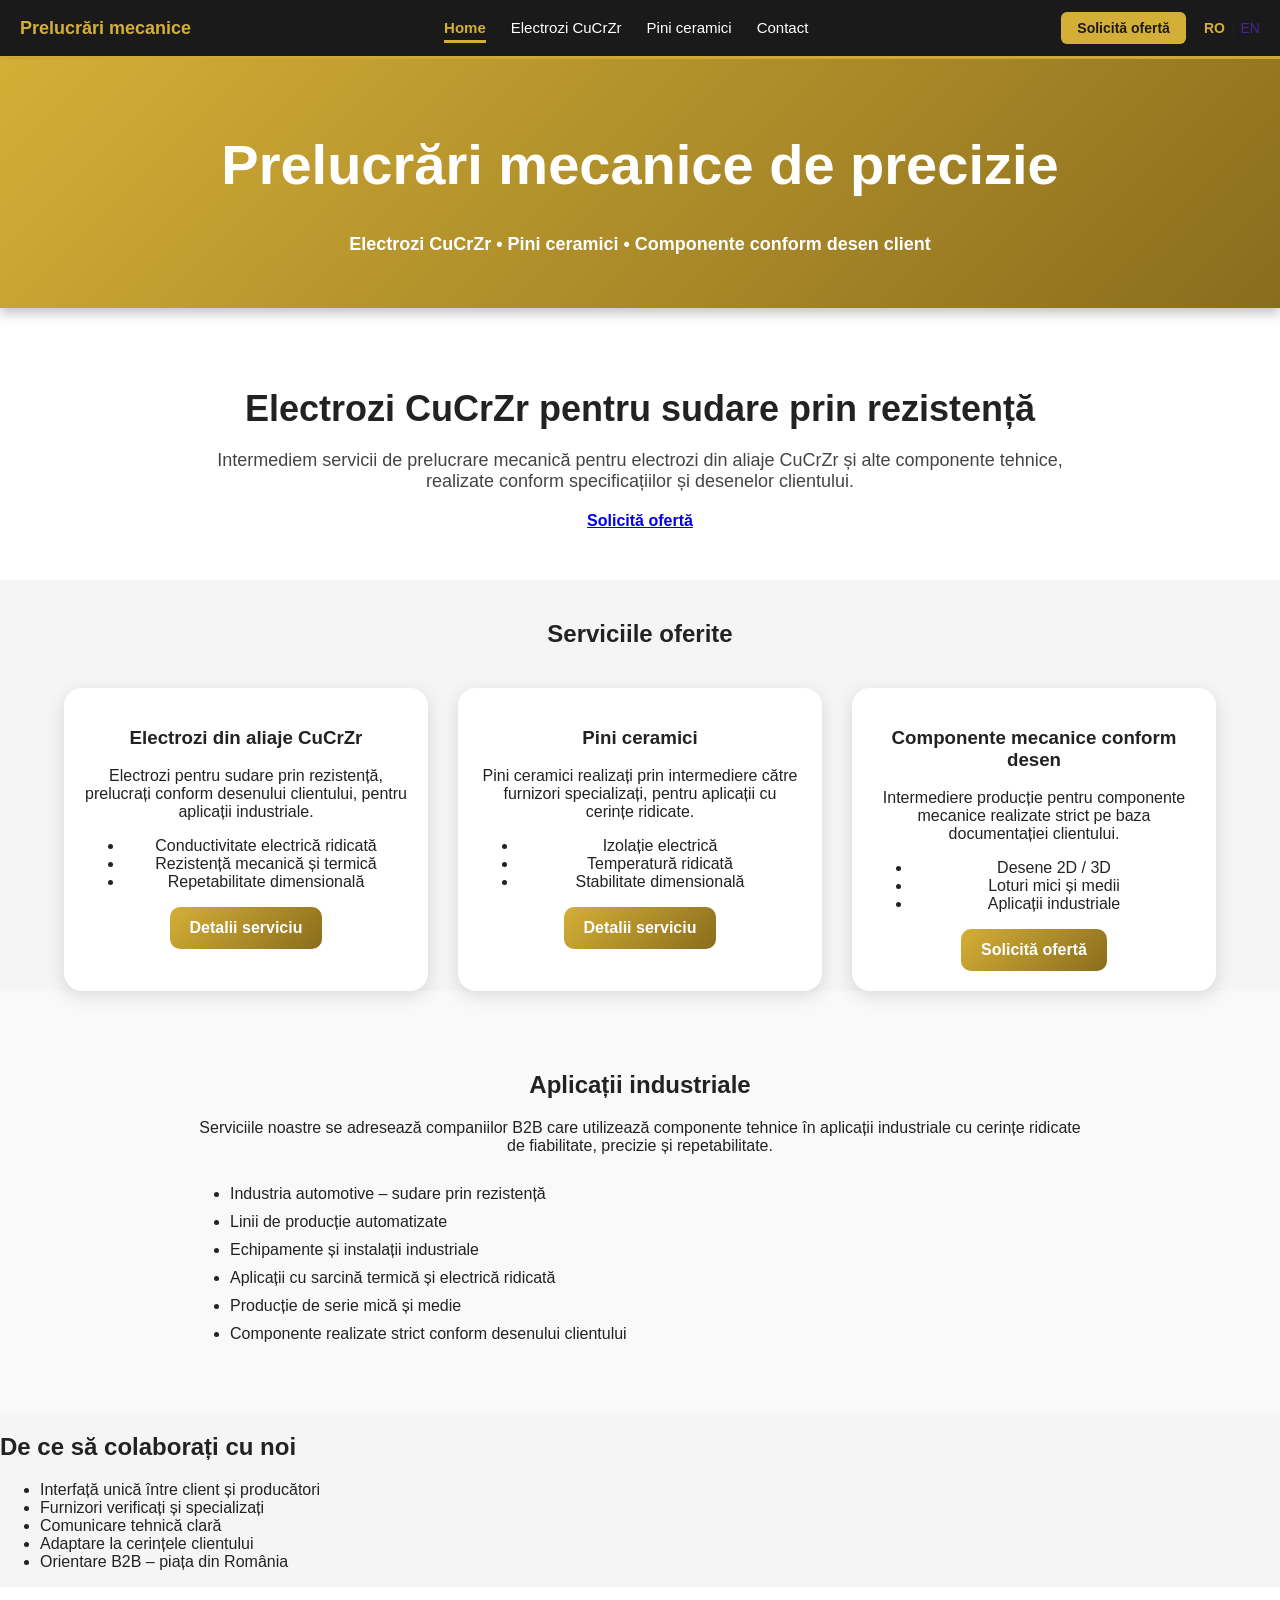
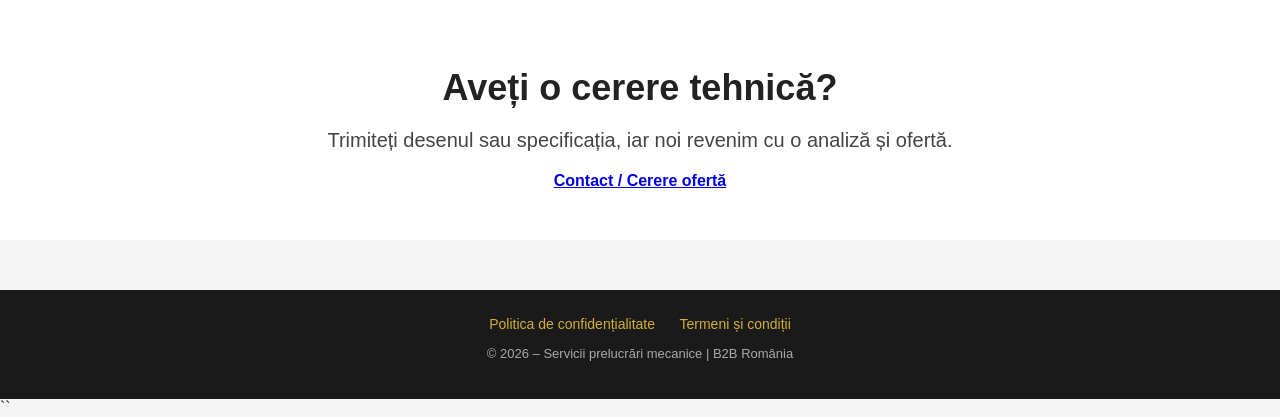
<file: index.html>
<!DOCTYPE html>
<html lang="ro">
<head>
    <meta charset="UTF-8">
    <title>Prelucrări mecanice – Electrozi CuCrZr | B2B România</title>
    <meta name="viewport" content="width=device-width, initial-scale=1.0">

    <meta name="description"
          content="Intermediere servicii de prelucrare mecanică: electrozi CuCrZr pentru sudare prin rezistență, pini ceramici și componente conform desen client. B2B România.">

    <!-- CSS -->
    <link rel="stylesheet" href="/style.css">
</head>

<body>
<nav class="main-nav">
    <div class="nav-container">

        <a href="index.html" class="nav-logo">
            Prelucrări mecanice
        </a>

        <ul class="nav-links">
            <li><a href="index.html" class="active">Home</a></li>
            <li><a href="electrozi-cucrzr.html">Electrozi CuCrZr</a></li>
            <li><a href="pini-ceramici.html">Pini ceramici</a></li>
            <li><a href="contact.html">Contact</a></li>
        </ul>

        <div class="nav-actions">
            <a href="contact.html" class="quote-btn">
                Solicită ofertă
            </a>

            <div class="lang-switch">
                <a href="index.html" class="lang-link active">RO</a>
                <span>|</span>
                <a href="en/index.html" class="lang-link">EN</a>
            </div>
        </div>

    </div>
</nav>
<!-- ===============================
HEADER – IDENTITATE
=============================== -->
<header class="header">
    <h1>Prelucrări mecanice de precizie</h1>
    <p style="font-size:18px; margin-top:10px;">
        Electrozi CuCrZr • Pini ceramici • Componente conform desen client
    </p>
</header>

<!-- ===============================
HERO – POZIȚIONARE
=============================== -->
<section class="hero">
    <h2>Electrozi CuCrZr pentru sudare prin rezistență</h2>

    <p style="max-width:900px; margin:20px auto; font-size:18px;">
        Intermediem servicii de prelucrare mecanică pentru electrozi
        din aliaje CuCrZr și alte componente tehnice, realizate
        conform specificațiilor și desenelor clientului.
    </p>

    <a href="contact.html" class="cta-btn">
        Solicită ofertă
    </a>
</section>

<!-- ===============================
SERVICII
=============================== -->
<section class="products-section">
    <h2 style="text-align:center; margin-bottom:40px;">
        Serviciile oferite
    </h2>

    <div class="products-grid">

        <!-- ELECTROZI CuCrZr -->
        <div class="product-card">
            <h3>Electrozi din aliaje CuCrZr</h3>

            <p>
                Electrozi pentru sudare prin rezistență,
                prelucrați conform desenului clientului,
                pentru aplicații industriale.
            </p>

            <ul>
                <li>Conductivitate electrică ridicată</li>
                <li>Rezistență mecanică și termică</li>
                <li>Repetabilitate dimensională</li>
            </ul>

            <a href="electrozi-cucrzr.html" class="view-btn">
                Detalii serviciu
            </a>
        </div>

        <!-- PINI CERAMICI -->
        <div class="product-card">
            <h3>Pini ceramici</h3>

            <p>
                Pini ceramici realizați prin intermediere
                către furnizori specializați, pentru
                aplicații cu cerințe ridicate.
            </p>

            <ul>
                <li>Izolație electrică</li>
                <li>Temperatură ridicată</li>
                <li>Stabilitate dimensională</li>
            </ul>

            <a href="pini-ceramici.html" class="view-btn">
                Detalii serviciu
            </a>
        </div>

        <!-- COMPONENTE CONFORM DESEN -->
        <div class="product-card">
            <h3>Componente mecanice conform desen</h3>

            <p>
                Intermediere producție pentru componente
                mecanice realizate strict pe baza
                documentației clientului.
            </p>

            <ul>
                <li>Desene 2D / 3D</li>
                <li>Loturi mici și medii</li>
                <li>Aplicații industriale</li>
            </ul>

            <a href="contact.html" class="view-btn">
                Solicită ofertă
            </a>
        </div>

    </div>
</section>

<!-- ===============================
APLICAȚII INDUSTRIALE
=============================== -->
<section class="applications-section">
  <h2>Aplicații industriale</h2>
  <p style="max-width:900px; margin:20px auto; font-size:16px;">
    Serviciile noastre se adresează companiilor B2B care utilizează componente
    tehnice în aplicații industriale cu cerințe ridicate de fiabilitate,
    precizie și repetabilitate.
  </p>

  <ul class="applications-list">
    <li>Industria automotive – sudare prin rezistență</li>
    <li>Linii de producție automatizate</li>
    <li>Echipamente și instalații industriale</li>
    <li>Aplicații cu sarcină termică și electrică ridicată</li>
    <li>Producție de serie mică și medie</li>
    <li>Componente realizate strict conform desenului clientului</li>
  </ul>
</section>

<!-- ===============================
DE CE NOI
=============================== -->
<section class="benefits-section">
    <h2>De ce să colaborați cu noi</h2>

    <ul>
        <li>Interfață unică între client și producători</li>
        <li>Furnizori verificați și specializați</li>
        <li>Comunicare tehnică clară</li>
        <li>Adaptare la cerințele clientului</li>
        <li>Orientare B2B – piața din România</li>
    </ul>
</section>

<!-- ===============================
CTA FINAL
=============================== -->
<section class="hero">
    <h2>Aveți o cerere tehnică?</h2>

    <p>
        Trimiteți desenul sau specificația,
        iar noi revenim cu o analiză și ofertă.
    </p>

    <a href="contact.html" class="cta-btn">
        Contact / Cerere ofertă
    </a>
</section>

<!-- ===============================
FOOTER
=============================== -->
<footer class="footer-legal">
    <div class="footer-links">
        <a href="politica-confidentialitate.html">Politica de confidențialitate</a>
        <a href="termeni-conditii.html">Termeni și condiții</a>
    </div>

    <p class="footer-copy">
        © 2026 – Servicii prelucrări mecanice | B2B România
    </p>
</footer>

</body>
</html>
``
</file>
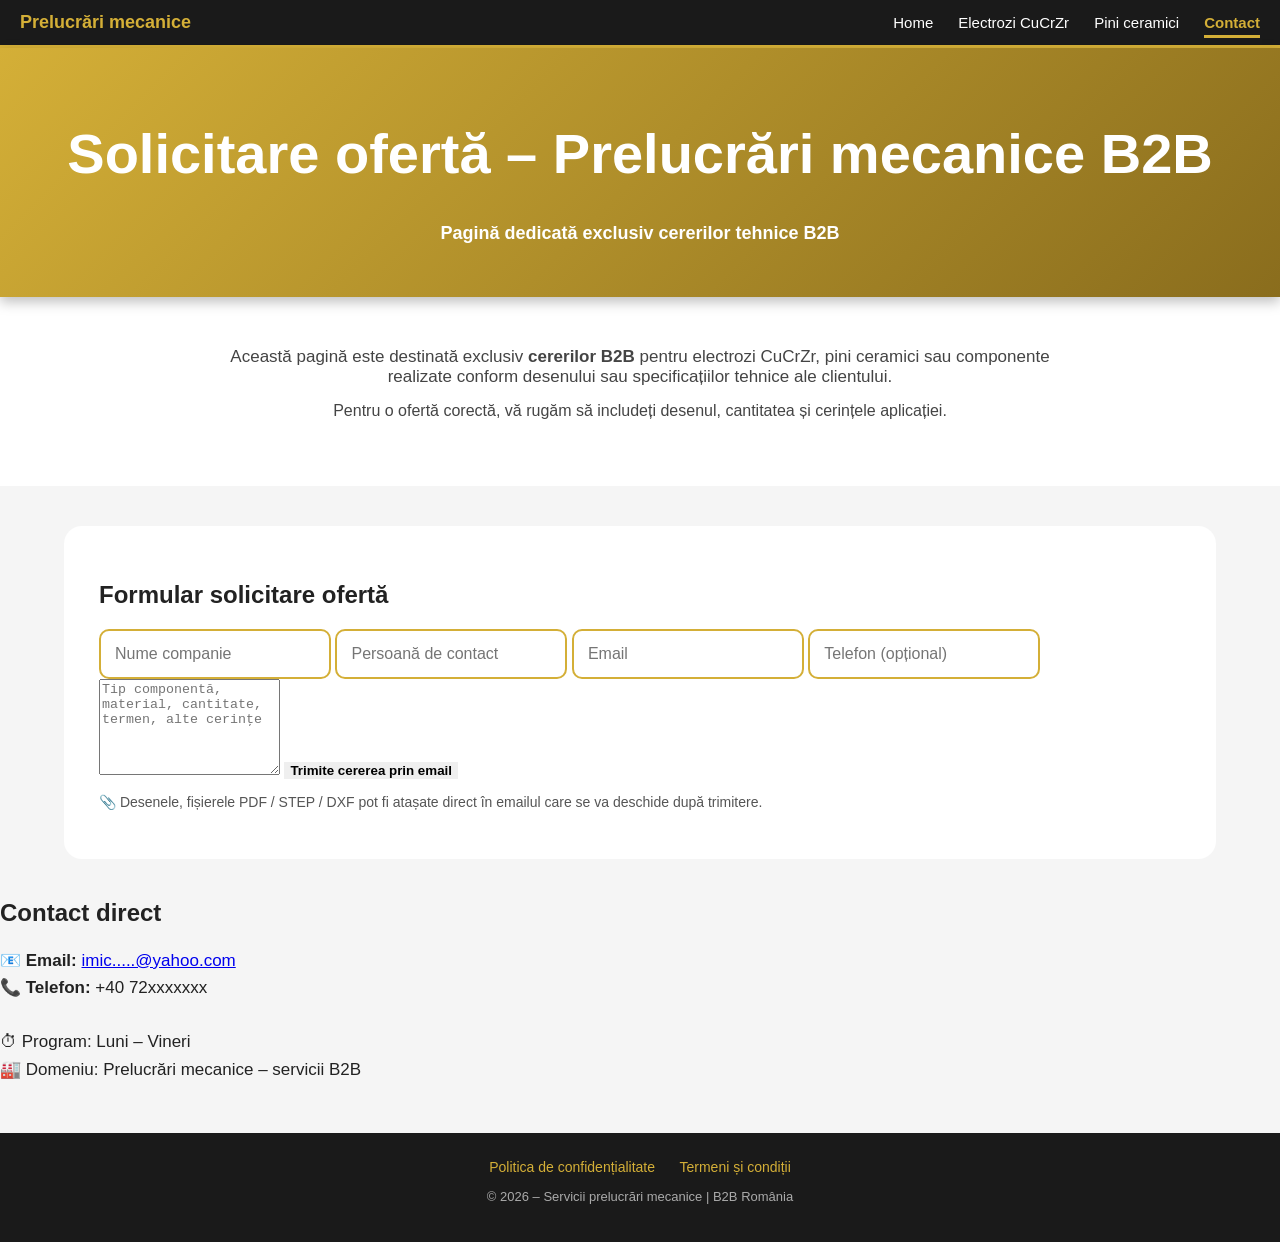
<file: contact.html>
<!DOCTYPE html>
<html lang="ro">
<head>
    <meta charset="UTF-8">
    <title>Solicitare ofertă B2B | Prelucrări mecanice</title>
    <meta name="viewport" content="width=device-width, initial-scale=1.0">

    <meta name="description"
          content="Cereri de ofertă B2B pentru electrozi CuCrZr, pini ceramici și piese realizate conform desen client. Contact direct prin email.">

    <link rel="stylesheet" href="/style.css">
</head>

<body>

<!-- ===============================
NAV
=============================== -->
<nav class="main-nav">
    <div class="nav-container">
        <a href="index.html" class="nav-logo">Prelucrări mecanice</a>

        <ul class="nav-links">
            <li><a href="index.html">Home</a></li>
            <li><a href="electrozi-cucrzr.html">Electrozi CuCrZr</a></li>
            <li><a href="pini-ceramici.html">Pini ceramici</a></li>
            <li><a href="contact.html" class="active">Contact</a></li>
        </ul>
    </div>
</nav>

<!-- ===============================
HEADER
=============================== -->
<header class="header">
    <h1>Solicitare ofertă – Prelucrări mecanice B2B</h1>
    <p style="font-size:18px; margin-top:10px;">
        Pagină dedicată exclusiv cererilor tehnice B2B
    </p>
</header>

<!-- ===============================
INTRO
=============================== -->
<section class="hero">
    <p style="max-width:850px; margin:0 auto; font-size:17px;">
        Această pagină este destinată exclusiv <strong>cererilor B2B</strong>
        pentru electrozi CuCrZr, pini ceramici sau componente realizate
        conform desenului sau specificațiilor tehnice ale clientului.
    </p>

    <p style="margin-top:15px; font-size:16px;">
        Pentru o ofertă corectă, vă rugăm să includeți desenul,
        cantitatea și cerințele aplicației.
    </p>
</section>

<!-- ===============================
FORMULAR EMAIL (MAILTO)
=============================== -->
<section class="order-section">
    <h2>Formular solicitare ofertă</h2>

    <form action="mailto:pla.........@yahoo.com.ro"
          method="post"
          enctype="text/plain">

        <input type="text"
               name="Companie"
               placeholder="Nume companie"
               required>

        <input type="text"
               name="Persoana de contact"
               placeholder="Persoană de contact"
               required>

        <input type="email"
               name="Email"
               placeholder="Email"
               required>

        <input type="tel"
               name="Telefon"
               placeholder="Telefon (opțional)">

        <textarea name="Descriere cerere"
                  rows="6"
                  placeholder="Tip componentă, material, cantitate, termen, alte cerințe"
                  required></textarea>

        <button type="submit" class="cta-btn">
            Trimite cererea prin email
        </button>
    </form>

    <p style="margin-top:15px; font-size:14px; color:#555;">
        📎 Desenele, fișierele PDF / STEP / DXF pot fi atașate direct
        în emailul care se va deschide după trimitere.
    </p>
</section>

<!-- ===============================
CONTACT DIRECT
=============================== -->
<section class="benefits-section">
    <h2>Contact direct</h2>

    <p style="font-size:17px; line-height:1.6;">
        📧 <strong>Email:</strong>
        <a href="mailto:imi.....@yahoo.com.">
            imic.....@yahoo.com
        </a><br>

        📞 <strong>Telefon:</strong> +40 72xxxxxxx<br><br>

        ⏱ Program: Luni – Vineri<br>
        🏭 Domeniu: Prelucrări mecanice – servicii B2B
    </p>
</section>

<!-- ===============================
FOOTER
=============================== -->
<footer class="footer-legal">
    <div class="footer-links">
        <a href="politica-confidentialitate.html">Politica de confidențialitate</a>
        <a href="termeni-conditii.html">Termeni și condiții</a>
    </div>

    <p class="footer-copy">
        © 2026 – Servicii prelucrări mecanice | B2B România
    </p>
</footer>

</body>
</html>
</file>
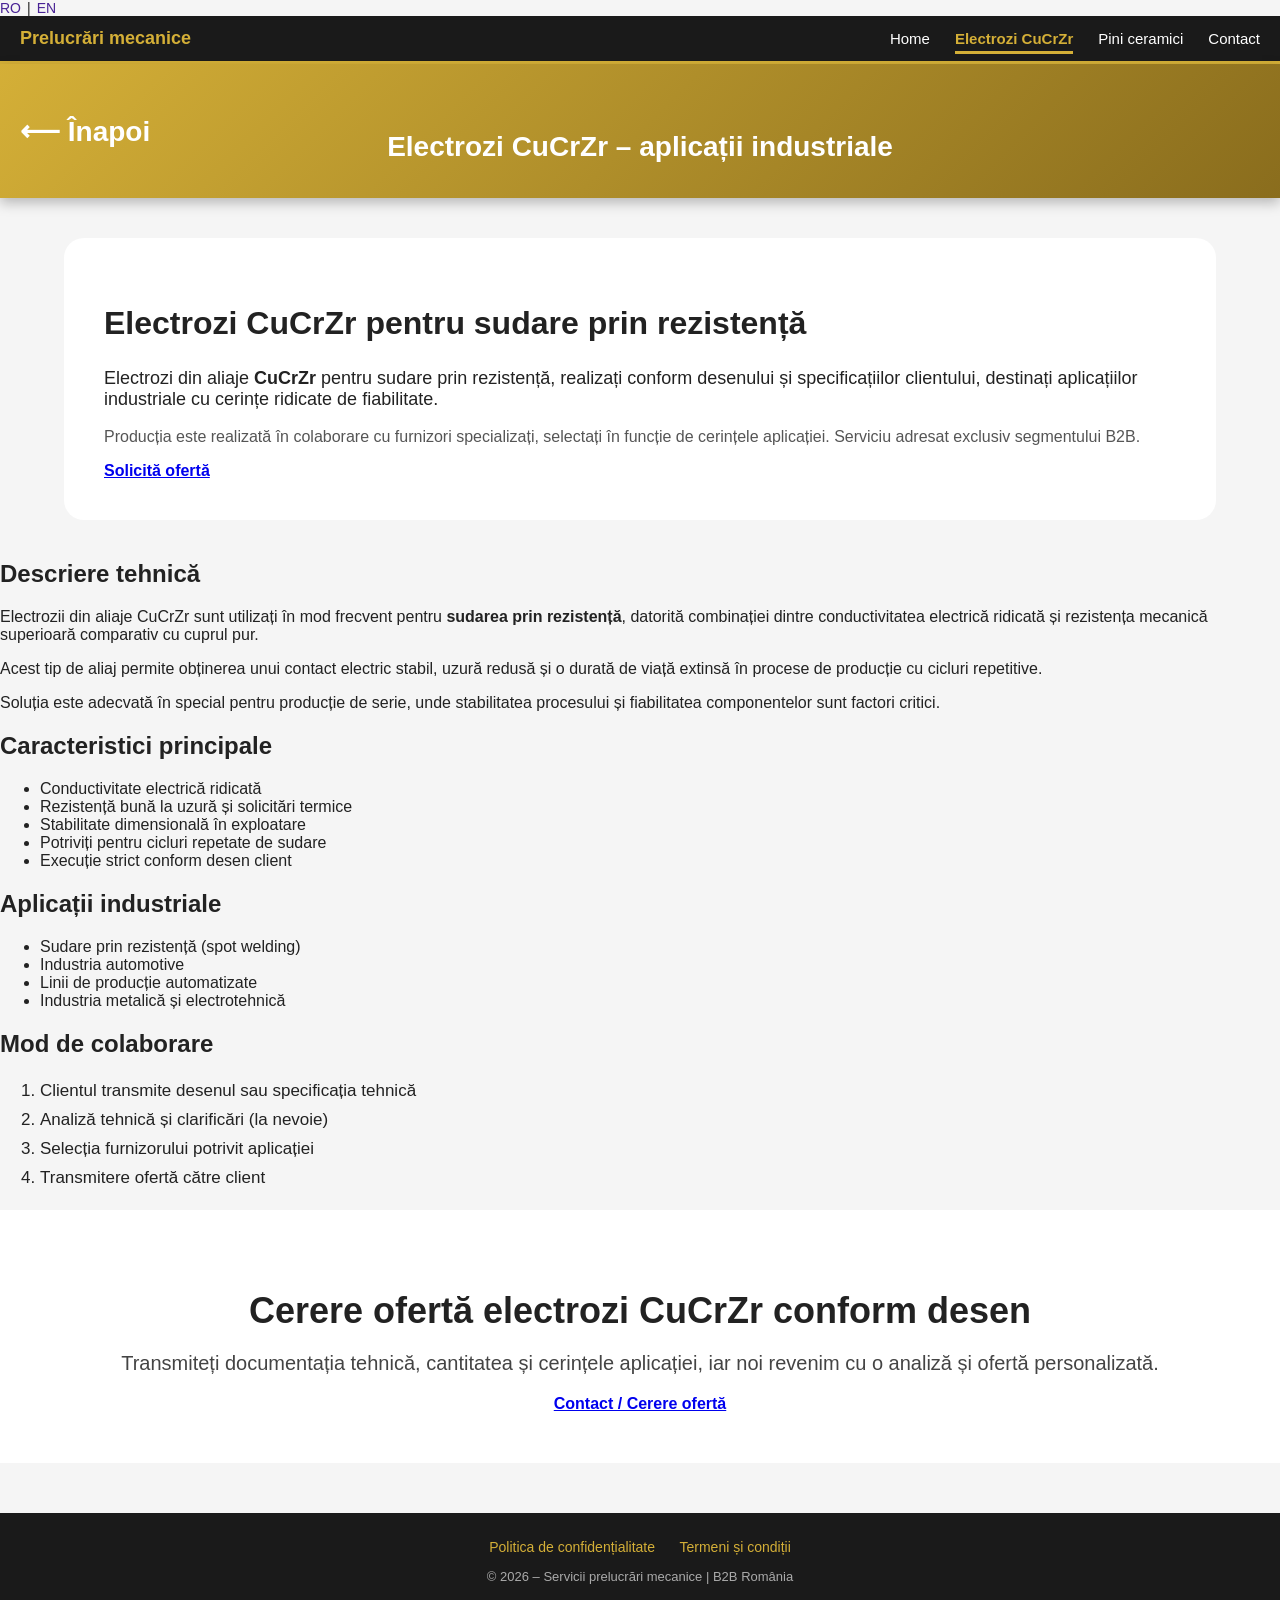
<file: electrozi-cucrzr.html>
<!DOCTYPE html>
<html lang="ro">
<head>
    <meta charset="UTF-8">
    <title>Electrozi CuCrZr – Aplicații industriale B2B | România</title>
    <meta name="viewport" content="width=device-width, initial-scale=1.0">

    <meta name="description"
          content="Electrozi CuCrZr pentru sudare prin rezistență. Producție conform desen client, aplicații industriale și automotive. Servicii B2B România.">

    <link rel="stylesheet" href="/style.css">
</head>

<body>

<!-- ===============================
LANG SWITCH
=============================== -->
<div class="lang-switch">
    <a href="/index.html" class="lang-link">RO</a>
    <span>|</span>
    <a href="/en/index.html" class="lang-link">EN</a>
</div>

<!-- ===============================
NAV
=============================== -->
<nav class="main-nav">
    <div class="nav-container">
        <a href="index.html" class="nav-logo">
            Prelucrări mecanice
        </a>

        <ul class="nav-links">
            <li><a href="index.html">Home</a></li>
            <li><a href="electrozi-cucrzr.html" class="active">Electrozi CuCrZr</a></li>
            <li><a href="pini-ceramici.html">Pini ceramici</a></li>
            <li><a href="contact.html">Contact</a></li>
        </ul>
    </div>
</nav>

<!-- ===============================
HEADER
=============================== -->
<header class="header">
    <a href="index.html">⟵ Înapoi</a><br>
    Electrozi CuCrZr – aplicații industriale
</header>

<!-- ===============================
INTRODUCERE SERVICIU
=============================== -->
<section class="product-hero">
    <div class="hero-info">
        <h1>Electrozi CuCrZr pentru sudare prin rezistență</h1>

        <p style="font-size:18px; margin-top:15px;">
            Electrozi din aliaje <strong>CuCrZr</strong> pentru sudare prin rezistență,
            realizați conform desenului și specificațiilor clientului,
            destinați aplicațiilor industriale cu cerințe ridicate de fiabilitate.
        </p>

        <p style="font-size:16px; color:#555; margin-top:10px;">
            Producția este realizată în colaborare cu furnizori specializați,
            selectați în funcție de cerințele aplicației.
            Serviciu adresat exclusiv segmentului B2B.
        </p>

        <a href="contact.html" class="cta-btn" style="margin-top:20px;">
            Solicită ofertă
        </a>
    </div>
</section>

<!-- ===============================
DESCRIERE TEHNICĂ
=============================== -->
<section class="description-section">
    <h2>Descriere tehnică</h2>

    <p>
        Electrozii din aliaje CuCrZr sunt utilizați în mod frecvent pentru
        <strong>sudarea prin rezistență</strong>, datorită combinației dintre
        conductivitatea electrică ridicată și rezistența mecanică superioară
        comparativ cu cuprul pur.
    </p>

    <p>
        Acest tip de aliaj permite obținerea unui contact electric stabil,
        uzură redusă și o durată de viață extinsă în procese de producție
        cu cicluri repetitive.
    </p>

    <p>
        Soluția este adecvată în special pentru producție de serie,
        unde stabilitatea procesului și fiabilitatea componentelor
        sunt factori critici.
    </p>
</section>

<!-- ===============================
CARACTERISTICI PRINCIPALE
=============================== -->
<section class="benefits-section">
    <h2>Caracteristici principale</h2>

    <ul>
        <li>Conductivitate electrică ridicată</li>
        <li>Rezistență bună la uzură și solicitări termice</li>
        <li>Stabilitate dimensională în exploatare</li>
        <li>Potriviți pentru cicluri repetate de sudare</li>
        <li>Execuție strict conform desen client</li>
    </ul>
</section>

<!-- ===============================
APLICAȚII
=============================== -->
<section class="description-section">
    <h2>Aplicații industriale</h2>

    <ul>
        <li>Sudare prin rezistență (spot welding)</li>
        <li>Industria automotive</li>
        <li>Linii de producție automatizate</li>
        <li>Industria metalică și electrotehnică</li>
    </ul>
</section>

<!-- ===============================
MOD DE COLABORARE
=============================== -->
<section class="benefits-section">
    <h2>Mod de colaborare</h2>

    <ol style="font-size:17px; line-height:1.7;">
        <li>Clientul transmite desenul sau specificația tehnică</li>
        <li>Analiză tehnică și clarificări (la nevoie)</li>
        <li>Selecția furnizorului potrivit aplicației</li>
        <li>Transmitere ofertă către client</li>
    </ol>
</section>

<!-- ===============================
CTA FINAL
=============================== -->
<section class="hero">
    <h2>Cerere ofertă electrozi CuCrZr conform desen</h2>

    <p>
        Transmiteți documentația tehnică, cantitatea și cerințele aplicației,
        iar noi revenim cu o analiză și ofertă personalizată.
    </p>

    <a href="contact.html" class="cta-btn">
        Contact / Cerere ofertă
    </a>
</section>

<!-- ===============================
FOOTER
=============================== -->
<footer class="footer-legal">
    <div class="footer-links">
        <a href="politica-confidentialitate.html">Politica de confidențialitate</a>
        <a href="termeni-conditii.html">Termeni și condiții</a>
    </div>

    <p class="footer-copy">
        © 2026 – Servicii prelucrări mecanice | B2B România
    </p>
</footer>

</body>
</html>
</file>
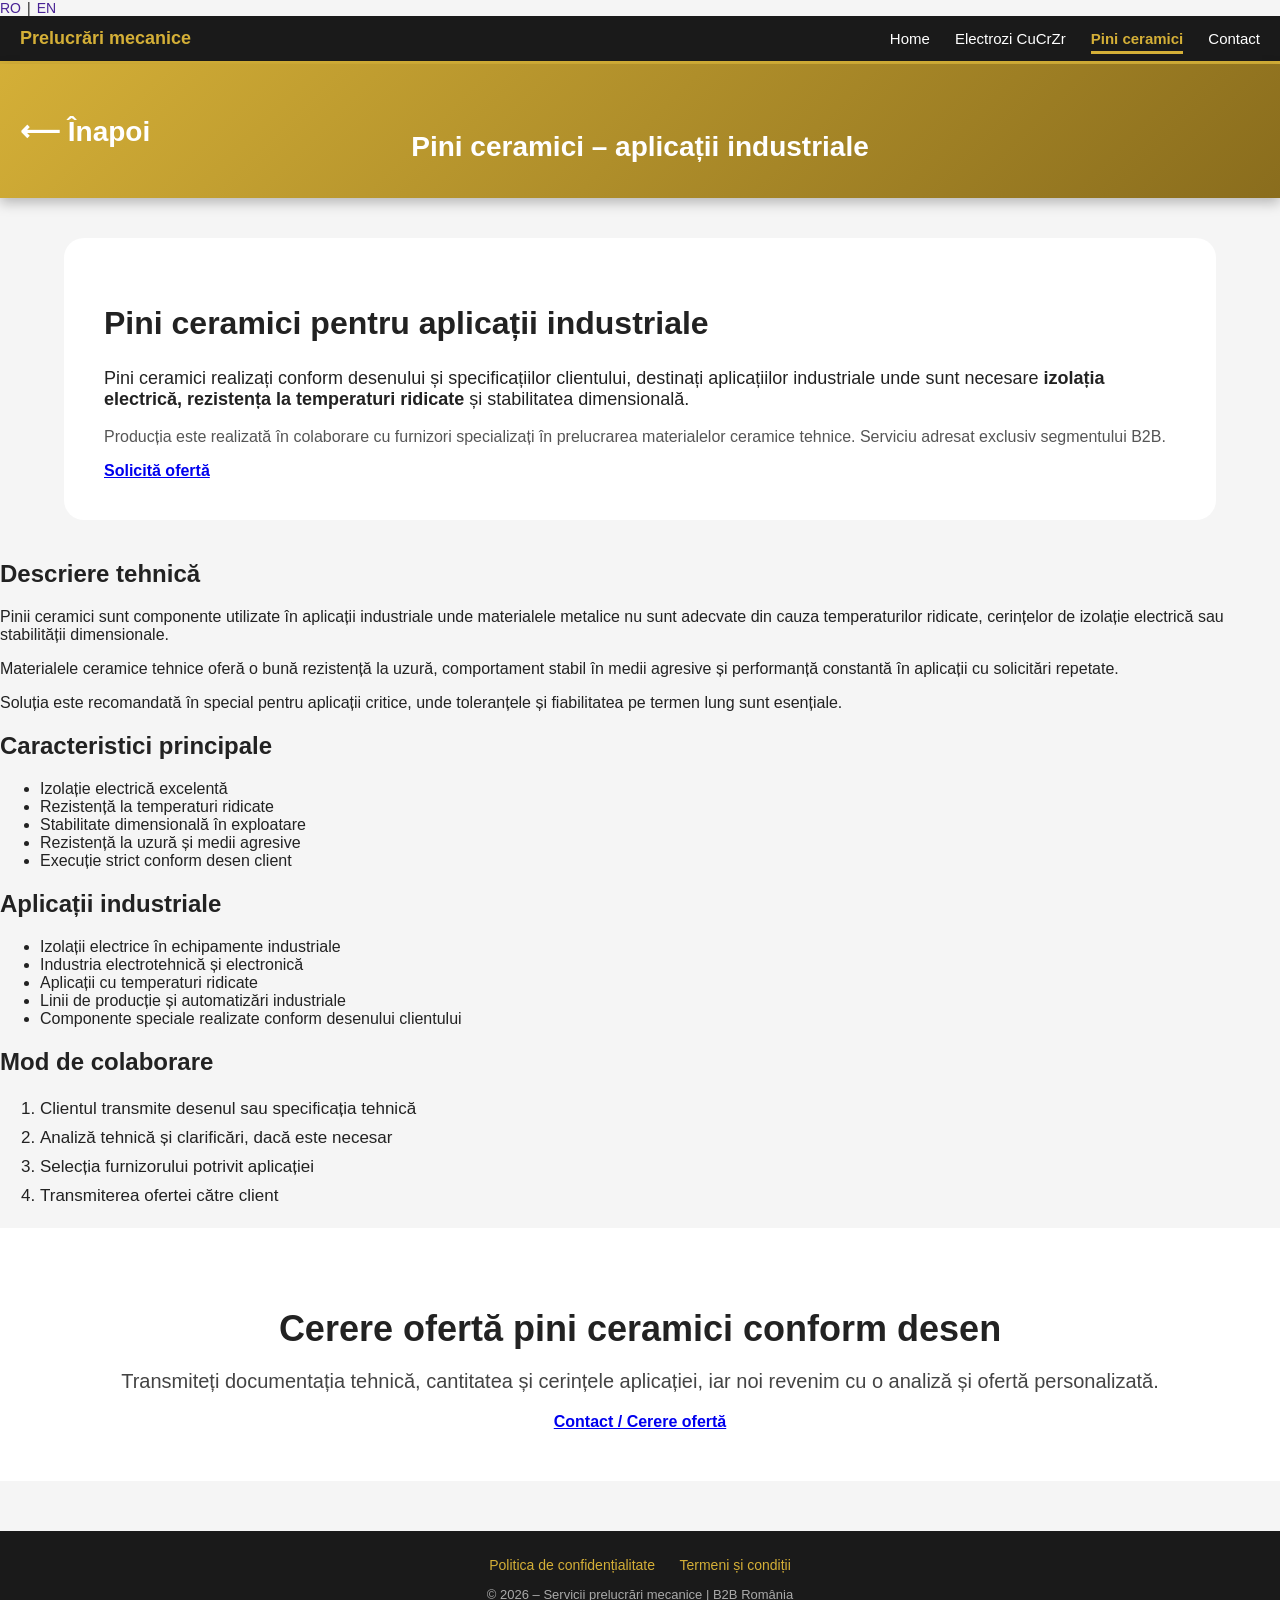
<file: pini-ceramici.html>
<!DOCTYPE html>
<html lang="ro">
<head>
    <meta charset="UTF-8">
    <title>Pini ceramici – Aplicații industriale B2B | România</title>
    <meta name="viewport" content="width=device-width, initial-scale=1.0">

    <meta name="description"
          content="Pini ceramici pentru aplicații industriale B2B. Producție conform desen client. Izolație electrică, temperaturi ridicate, stabilitate dimensională.">

    <!-- CSS -->
    <link rel="stylesheet" href="/style.css">
</head>

<body>

<!-- ===============================
LANG SWITCH
=============================== -->
<div class="lang-switch">
    <a href="/index.html" class="lang-link">RO</a>
    <span>|</span>
    <a href="/en/index.html" class="lang-link">EN</a>
</div>

<!-- ===============================
NAV
=============================== -->
<nav class="main-nav">
    <div class="nav-container">
        <a href="index.html" class="nav-logo">
            Prelucrări mecanice
        </a>

        <ul class="nav-links">
            <li><a href="index.html">Home</a></li>
            <li><a href="electrozi-cucrzr.html">Electrozi CuCrZr</a></li>
            <li><a href="pini-ceramici.html" class="active">Pini ceramici</a></li>
            <li><a href="contact.html">Contact</a></li>
        </ul>
    </div>
</nav>

<!-- ===============================
HEADER
=============================== -->
<header class="header">
    <a href="index.html">⟵ Înapoi</a><br>
    Pini ceramici – aplicații industriale
</header>

<!-- ===============================
INTRODUCERE SERVICIU
=============================== -->
<section class="product-hero">
    <div class="hero-info">
        <h1>Pini ceramici pentru aplicații industriale</h1>

        <p style="font-size:18px; margin-top:15px;">
            Pini ceramici realizați conform desenului și specificațiilor clientului,
            destinați aplicațiilor industriale unde sunt necesare
            <strong>izolația electrică, rezistența la temperaturi ridicate</strong>
            și stabilitatea dimensională.
        </p>

        <p style="font-size:16px; color:#555; margin-top:10px;">
            Producția este realizată în colaborare cu furnizori specializați
            în prelucrarea materialelor ceramice tehnice.
            Serviciu adresat exclusiv segmentului B2B.
        </p>

        <a href="contact.html" class="cta-btn" style="margin-top:20px;">
            Solicită ofertă
        </a>
    </div>
</section>

<!-- ===============================
DESCRIERE TEHNICĂ
=============================== -->
<section class="description-section">
    <h2>Descriere tehnică</h2>

    <p>
        Pinii ceramici sunt componente utilizate în aplicații industriale
        unde materialele metalice nu sunt adecvate din cauza temperaturilor
        ridicate, cerințelor de izolație electrică sau stabilității dimensionale.
    </p>

    <p>
        Materialele ceramice tehnice oferă o bună rezistență la uzură,
        comportament stabil în medii agresive și performanță constantă
        în aplicații cu solicitări repetate.
    </p>

    <p>
        Soluția este recomandată în special pentru aplicații critice,
        unde toleranțele și fiabilitatea pe termen lung sunt esențiale.
    </p>
</section>

<!-- ===============================
CARACTERISTICI PRINCIPALE
=============================== -->
<section class="benefits-section">
    <h2>Caracteristici principale</h2>

    <ul>
        <li>Izolație electrică excelentă</li>
        <li>Rezistență la temperaturi ridicate</li>
        <li>Stabilitate dimensională în exploatare</li>
        <li>Rezistență la uzură și medii agresive</li>
        <li>Execuție strict conform desen client</li>
    </ul>
</section>

<!-- ===============================
APLICAȚII
=============================== -->
<section class="description-section">
    <h2>Aplicații industriale</h2>

    <ul>
        <li>Izolații electrice în echipamente industriale</li>
        <li>Industria electrotehnică și electronică</li>
        <li>Aplicații cu temperaturi ridicate</li>
        <li>Linii de producție și automatizări industriale</li>
        <li>Componente speciale realizate conform desenului clientului</li>
    </ul>
</section>

<!-- ===============================
MOD DE COLABORARE
=============================== -->
<section class="benefits-section">
    <h2>Mod de colaborare</h2>

    <ol style="font-size:17px; line-height:1.7;">
        <li>Clientul transmite desenul sau specificația tehnică</li>
        <li>Analiză tehnică și clarificări, dacă este necesar</li>
        <li>Selecția furnizorului potrivit aplicației</li>
        <li>Transmiterea ofertei către client</li>
    </ol>
</section>

<!-- ===============================
CTA FINAL
=============================== -->
<section class="hero">
    <h2>Cerere ofertă pini ceramici conform desen</h2>

    <p>
        Transmiteți documentația tehnică, cantitatea și cerințele aplicației,
        iar noi revenim cu o analiză și ofertă personalizată.
    </p>

    <a href="contact.html" class="cta-btn">
        Contact / Cerere ofertă
    </a>
</section>

<!-- ===============================
FOOTER
=============================== -->
<footer class="footer-legal">
    <div class="footer-links">
        <a href="politica-confidentialitate.html">Politica de confidențialitate</a>
        <a href="termeni-conditii.html">Termeni și condiții</a>
    </div>

    <p class="footer-copy">
        © 2026 – Servicii prelucrări mecanice | B2B România
    </p>
</footer>

</body>
</html>
</file>
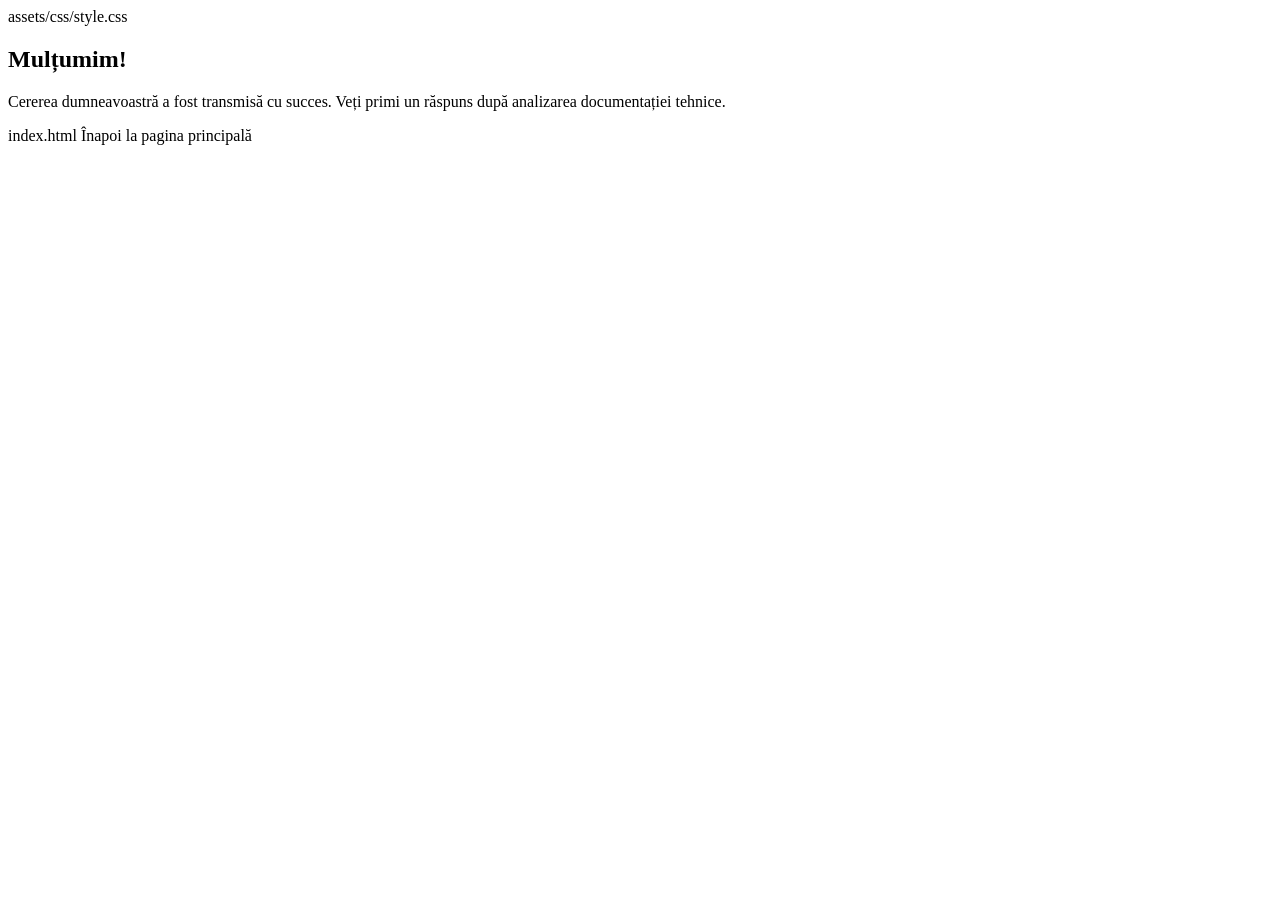
<file: thank-you.html>
<!DOCTYPE html>
<html lang="ro">
<head>
    <meta charset="UTF-8">
    <title>Cerere trimisă</title>
    <meta name="viewport" content="width=device-width, initial-scale=1.0">
    assets/css/style.css
</head>

<body>

<section class="hero">
    <h1>Mulțumim!</h1>

    <p>
        Cererea dumneavoastră a fost transmisă cu succes.
        Veți primi un răspuns după analizarea documentației tehnice.
    </p>

    index.html
        Înapoi la pagina principală
    </a>
</section>

</body>
</html>
</file>
<file: style.css>
/* =====================================================
   ✅ VARIABLES – Premium Gold Theme
===================================================== */
:root {
    --gold: #d4af37;
    --gold-dark: #8a6d1d;
    --gold-soft: #e3d2a2;
    --dark: #1a1a1a;
    --light-bg: #f5f5f5;
    --card-bg: #ffffff;
}

/* =====================================================
   ✅ GENERAL
===================================================== */
* {
    box-sizing: border-box;
}

body {
    margin: 0;
    font-family: "Poppins", sans-serif;
    background: var(--light-bg);
    color: #222;
}

/* =====================================================
   ✅ HEADER
===================================================== */
.header {
    position: relative;
    text-align: center;
    padding: 35px 20px;
    background: linear-gradient(135deg, var(--gold), var(--gold-dark));
    color: white;
    font-size: 28px;
    font-weight: 700;
    box-shadow: 0 5px 12px rgba(0,0,0,0.25);
}

.header a {
    position: absolute;
    left: 20px;
    top: 50%;
    transform: translateY(-50%);
    color: white;
    text-decoration: none;
    font-weight: 600;
}

/* =====================================================
   ✅ HERO – Homepage
===================================================== */
.hero {
    text-align: center;
    padding: 50px 20px;
    background: #fff;
    margin-bottom: 40px;
}

.hero h2 {
    font-size: 36px;
    margin-bottom: 10px;
}

.hero p {
    font-size: 20px;
    color: #444;
}

/* =====================================================
   ✅ SEARCH & FILTER
===================================================== */
.search-input {
    width: 80%;
    max-width: 600px;
    margin: 0 auto 30px;
    display: block;
    padding: 14px 18px;
    border-radius: 12px;
    border: 2px solid var(--gold);
    font-size: 18px;
}

.search-input:focus {
    outline: none;
    box-shadow: 0 0 8px rgba(212,175,55,0.4);
}

.filter-panel {
    display: flex;
    flex-wrap: wrap;
    justify-content: center;
    gap: 15px;
    margin: 20px auto;
}

.filter-select {
    padding: 12px 18px;
    border-radius: 10px;
    border: 2px solid var(--gold);
}

/* =====================================================
   ✅ PRODUCT GRID
===================================================== */
.products-section {
    width: 90%;
    max-width: 1400px;
    margin: auto;
}

.products-grid {
    display: grid;
    grid-template-columns: repeat(auto-fit, minmax(260px, 1fr));
    gap: 30px;
}

.product-card {
    background: var(--card-bg);
    border-radius: 18px;
    padding: 20px;
    text-align: center;
    transition: .3s;
    box-shadow: 0 5px 18px rgba(0,0,0,0.12);
}

.product-card:hover {
    transform: translateY(-6px);
}

.product-image {
    width: 100%;
    border-radius: 15px;
    margin-bottom: 15px;
}

.price-box {
    margin: 15px 0;
}

.old-price {
    text-decoration: line-through;
    color: #777;
    margin-right: 10px;
}

.new-price {
    color: var(--gold);
    font-size: 22px;
    font-weight: 700;
}

/* =====================================================
   ✅ BUTTONS
===================================================== */
.view-btn,
.checkout-btn,
.cta-btn,
.load-more-btn {
    cursor: pointer;
    font-weight: bold;
    transition: .3s ease;
    border: none;
}

.view-btn {
    display: inline-block;
    padding: 12px 20px;
    background: linear-gradient(135deg, var(--gold), var(--gold-dark));
    color: white;
    border-radius: 10px;
    text-decoration: none;
}

.view-btn:hover {
    transform: scale(1.05);
}

/* =====================================================
   ✅ PRODUCT PAGE
===================================================== */
.product-hero {
    width: 90%;
    margin: 40px auto;
    padding: 40px;
    background: #fff;
    border-radius: 20px;
    display: flex;
    gap: 40px;
    flex-wrap: wrap;
}

.product-main-image {
    width: 420px;
    border-radius: 20px;
}

.hero-info h1 {
    font-size: 32px;
}

/* =====================================================
   ✅ GALLERY
===================================================== */
.product-gallery {
    display: flex;
    flex-direction: column;
    gap: 15px;
}

.thumbnails {
    display: flex;
    gap: 10px;
}

.thumbnail {
    width: 70px;
    height: 70px;
    object-fit: cover;
    opacity: .6;
    border-radius: 8px;
    cursor: pointer;
}

.thumbnail.active {
    opacity: 1;
    border: 2px solid #000;
}

/* =====================================================
   ✅ ORDER FORM
===================================================== */
.order-section {
    width: 90%;
    margin: 40px auto;
    padding: 35px;
    background: #fff;
    border-radius: 18px;
}

.order-section input {
    padding: 14px;
    border-radius: 10px;
    border: 2px solid var(--gold);
    font-size: 16px;
}

/* =====================================================
   ✅ CART – PREMIUM
===================================================== */
.cart-section {
    width: 90%;
    max-width: 1000px;
    margin: 40px auto;
    background: #f8f5ef;
    padding: 40px;
    border-radius: 20px;
}

.cart-row {
    background: #fff;
    display: flex;
    gap: 20px;
    padding: 18px;
    border-radius: 14px;
    align-items: center;
}

.cart-row img {
    width: 120px;
    border-radius: 12px;
}

.qty-btn {
    background: var(--gold);
    padding: 8px 12px;
    border-radius: 6px;
    cursor: pointer;
    border: none;
}

.remove-btn {
    background: #e74c3c;
    color: white;
    border-radius: 8px;
    padding: 8px 12px;
}

/* =====================================================
   ✅ WHATSAPP FLOAT
===================================================== */
.whatsapp-float {
    position: fixed;
    bottom: 20px;
    right: 20px;
    background: #25D366;
    color: white;
    padding: 12px 18px;
    border-radius: 50px;
    font-weight: bold;
    text-decoration: none;
    z-index: 9999;
}

.whatsapp-float:hover {
    background: #1ebe5d;
}

/* =====================================================
   ✅ FOOTER LEGAL
===================================================== */
.footer-legal {
    background: var(--dark);
    padding: 25px;
    text-align: center;
    margin-top: 50px;
}

.footer-links a {
    color: var(--gold);
    margin: 0 10px;
    font-size: 14px;
    text-decoration: none;
}

.footer-links a:hover {
    text-decoration: underline;
}

.footer-copy {
    font-size: 13px;
    color: #aaa;
}

/* =====================================================
   ✅ RESPONSIVE
===================================================== */
@media (max-width: 768px) {
    .product-hero {
        flex-direction: column;
    }

    .header a {
        position: static;
        transform: none;
        display: block;
        margin-bottom: 10px;
    }
}

/* =====================================================
✅ ANDROID FIRST MOBILE DASHBOARD
===================================================== */

.mobile-header {
    position: sticky;
    top: 0;
    background: linear-gradient(135deg, #d4af37, #8a6d1d);
    color: #fff;
    padding: 14px;
    text-align: center;
    font-weight: bold;
    z-index: 1000;
}

.mobile-hero img {
    width: 100%;
    display: block;
}

.mobile-card {
    background: #fff;
    margin: 15px;
    padding: 20px;
    border-radius: 18px;
    box-shadow: 0 4px 18px rgba(0,0,0,0.08);
}

.mobile-card h1 {
    margin-top: 0;
}

.badge-row {
    display: flex;
    flex-wrap: wrap;
    gap: 8px;
    margin: 10px 0;
}

.badge {
    background: #f1f1f1;
    padding: 6px 10px;
    border-radius: 20px;
    font-size: 13px;
}

.mobile-description {
    font-size: 16px;
    line-height: 1.6;
    color: #444;
}

.mobile-accordion {
    margin: 15px;
}

.mobile-accordion details {
    background: #fff;
    border-radius: 14px;
    padding: 14px;
    margin-bottom: 10px;
    box-shadow: 0 3px 12px rgba(0,0,0,0.06);
}

.mobile-accordion summary {
    font-weight: bold;
    cursor: pointer;
}

.mobile-reviews {
    margin: 15px;
}

.mobile-cta {
    position: fixed;
    bottom: 15px;
    left: 15px;
    right: 15px;
    background: linear-gradient(135deg, #25D366, #1ebe5d);
    color: #fff;
    padding: 18px;
    border-radius: 18px;
    text-align: center;
    font-size: 18px;
    font-weight: bold;
    text-decoration: none;
    box-shadow: 0 6px 20px rgba(0,0,0,.3);
    z-index: 9999;
}

/* Spațiu pentru CTA */
body {
    padding-bottom: 90px;
}

/* =====================================================
✅ DESKTOP FALLBACK (AUTOMAT)
===================================================== */
@media (min-width: 900px) {
    .mobile-cta {
        position: static;
        display: inline-block;
        margin: 20px auto;
    }

    body {
        padding-bottom: 0;
    }
}
/* ===============================
MENIU NAVIGATIE – B2B
=============================== */

.main-nav {
    background: #1a1a1a;
    border-bottom: 3px solid #d4af37;
}

.nav-container {
    max-width: 1400px;
    margin: 0 auto;
    padding: 12px 20px;
    display: flex;
    justify-content: space-between;
    align-items: center;
}

.nav-logo {
    color: #d4af37;
    font-weight: 700;
    font-size: 18px;
    text-decoration: none;
}

.nav-links {
    list-style: none;
    display: flex;
    gap: 25px;
    margin: 0;
    padding: 0;
}

.nav-links a {
    color: #ffffff;
    text-decoration: none;
    font-size: 15px;
    font-weight: 500;
    padding-bottom: 4px;
}

.nav-links a:hover {
    color: #d4af37;
    border-bottom: 2px solid #d4af37;
}

/* ===============================
RESPONSIVE – MOBILE
=============================== */
@media (max-width: 768px) {
    .nav-container {
        flex-direction: column;
        align-items: flex-start;
    }

    .nav-links {
        flex-direction: column;
        width: 100%;
        gap: 10px;
        margin-top: 10px;
    }
}
/* ===============================
HIGHLIGHT PAGINĂ ACTIVĂ ÎN MENIU
=============================== */

.nav-links a.active {
    color: #d4af37;
    border-bottom: 3px solid #d4af37;
    font-weight: 600;
}
/* ===============================
LANGUAGE SWITCHER – RO / EN
=============================== */

.lang-switch {
    display: flex;
    align-items: center;
    gap: 6px;
    font-size: 14px;
}

.lang-link {
    color: #492395;
    text-decoration: none;
    font-weight: 500;
}

.lang-link:hover {
    color: #d4af37;
}

/* Pagina activă */
.lang-link.active {
    color: #d4af37;
    font-weight: 700;
}

/* MOBILE */
@media (max-width: 768px) {
    .lang-switch {
        margin-top: 10px;
    }
}
/* ===============================
CTA MENIU – SOLICITA OFERTA
=============================== */

.nav-actions {
    display: flex;
    align-items: center;
    gap: 18px;
}

.quote-btn {
    background: #d4af37;
    color: #1a1a1a;
    padding: 8px 16px;
    border-radius: 6px;
    font-size: 14px;
    font-weight: 600;
    text-decoration: none;
    white-space: nowrap;
}

.quote-btn:hover {
    background: #b8972f;
    color: #000;
}

/* Mobile */
@media (max-width: 768px) {
    .nav-actions {
        flex-direction: column;
        align-items: flex-start;
        margin-top: 10px;
    }

    .quote-btn {
        width: 100%;
        text-align: center;
    }
}
.applications-section {
  padding: 60px 20px;
  background-color: #f9f9f9;
  text-align: center;
}

.applications-section ul {
  max-width: 900px;
  margin: 30px auto 0 auto;
  text-align: left;
}

.applications-section li {
  margin-bottom: 10px;
}
``
</file>
